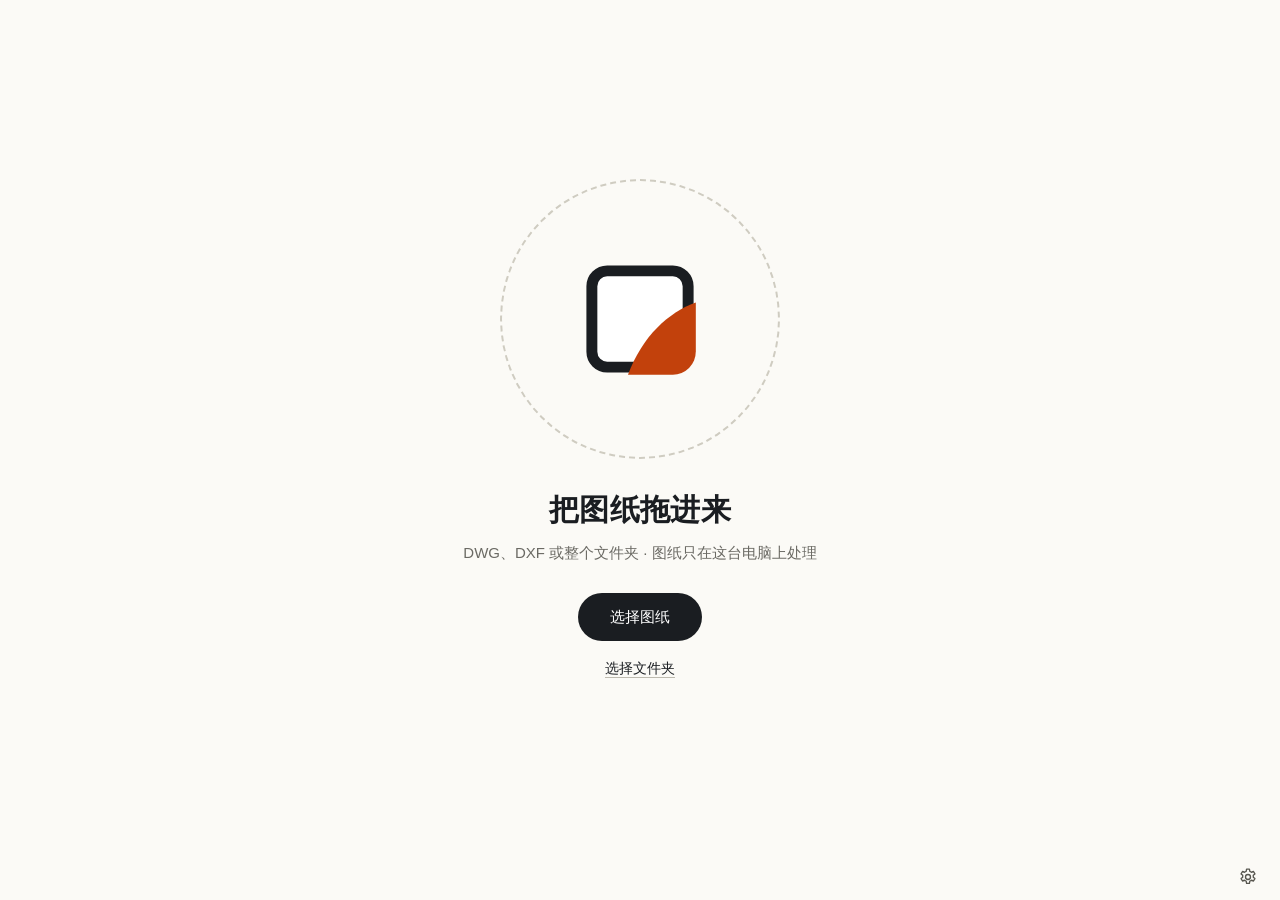
<file: desktop/ui/index.html>
<!doctype html>
<html lang="zh-CN">
<head>
<meta charset="utf-8">
<meta name="viewport" content="width=device-width, initial-scale=1">
<title>图隐 DrawVeil</title>
<link rel="icon" href="favicon.png">
<link rel="stylesheet" href="app.css">
</head>
<body class="plat-mac">
<header class="top pywebview-drag-region">
  <button type="button" class="ghost" id="b-back" hidden>‹ 返回</button>
  <div class="grow pywebview-drag-region"></div>
  <button type="button" class="iconbtn" id="b-theme" aria-label="切换到黑夜模式"></button>
</header>

<main>
  <!-- ① 拖入 -->
  <section class="view center" id="v-drop">
    <button type="button" class="ring" id="b-ring" aria-label="选择图纸"><svg viewBox="0 0 128 128" aria-hidden="true"><rect class="mk-sheet" x="20" y="20" width="88" height="88" rx="14" stroke-width="10"></rect><path d="M115 49 C 90 58, 66 80, 53 115 L94 115 A21 21 0 0 0 115 94 Z" class="mk-veil"></path></svg></button>
    <div class="stack">
      <h1>把图纸拖进来</h1>
      <p class="lead">DWG、DXF 或整个文件夹 · 图纸只在这台电脑上处理</p>
    </div>
    <div class="stack">
      <button type="button" class="pill" id="b-pick">选择图纸</button>
      <button type="button" class="link" id="b-pickdir">选择文件夹</button>
    </div>
  </section>

  <!-- 处理中 -->
  <section class="view center" id="v-busy" hidden>
    <div class="spin"><svg viewBox="0 0 128 128" aria-hidden="true"><rect class="mk-sheet" x="20" y="20" width="88" height="88" rx="14" stroke-width="10"></rect><path d="M115 49 C 90 58, 66 80, 53 115 L94 115 A21 21 0 0 0 115 94 Z" class="mk-veil"></path></svg></div>
    <div class="stack">
      <h1 id="busy-title">正在扫描</h1>
      <div class="busyline" id="busy-line" aria-live="polite"></div>
    </div>
  </section>

  <!-- ② 扫描结果 -->
  <section class="view scan" id="v-scan" hidden>
    <div class="stack">
      <div class="big" id="sc-total">0</div>
      <div style="font-size:17px" id="sc-sub"></div>
      <div class="muted" style="font-size:13px" id="sc-meta"></div>
    </div>
    <div class="bars" id="sc-bars"></div>
    <p class="warnline" id="sc-warn" hidden></p>
    <div class="stack">
      <button type="button" class="pill veil" id="b-apply">脱敏</button>
      <button type="button" class="link" id="b-review">逐项核对</button>
    </div>
  </section>

  <!-- ③ 逐项核对 -->
  <section class="view review" id="v-review" hidden>
    <div class="rvhead">
      <div><h1 id="rv-title">核对</h1><p>去掉勾就保留原文；点代号可以改</p></div>
      <label class="search"><svg width="14" height="14" viewBox="0 0 14 14" aria-hidden="true"><circle cx="6" cy="6" r="4.5" fill="none" stroke="currentColor" stroke-width="1.4"></circle><path d="M9.5 9.5 L13 13" stroke="currentColor" stroke-width="1.4" stroke-linecap="round"></path></svg><input type="search" id="rv-q" placeholder="搜索" aria-label="搜索敏感词"></label>
    </div>
    <nav class="tabs" id="rv-tabs" aria-label="按类别筛选"></nav>
    <div class="list" id="rv-list"></div>
    <div class="rvfoot">
      <span class="muted" style="font-size:13px" id="rv-sum"></span>
      <button type="button" class="pill veil" id="b-apply2">脱敏</button>
    </div>
  </section>

  <!-- ④ 完成 -->
  <section class="view done" id="v-done" hidden>
    <span id="dn-icon"></span>
    <div class="stack">
      <h1 id="dn-title"></h1>
      <p class="lead" id="dn-sub" style="font-size:14px"></p>
    </div>
    <div class="checks" id="dn-checks"></div>
    <ul class="issues" id="dn-issues" hidden></ul>
    <div class="stack">
      <button type="button" class="pill" id="b-show">在访达中显示</button>
      <div class="links"><button type="button" class="link" id="b-report">查看报告</button><button type="button" class="link" id="b-again">再处理一批</button></div>
    </div>
  </section>

  <!-- 设置 -->
  <section class="view settings" id="v-set" hidden></section>
</main>

<footer class="foot" id="foot"></footer>
<button type="button" class="iconbtn gear" id="b-gear" aria-label="设置" title="设置"><svg width="20" height="20" viewBox="0 0 24 24" aria-hidden="true"><path fill="none" stroke="currentColor" stroke-width="1.6" stroke-linejoin="round" d="M10.3 2.6h3.4l.5 2.6a7.4 7.4 0 0 1 1.9 1.1l2.5-.9 1.7 2.9-2 1.7a7.6 7.6 0 0 1 0 2.2l2 1.7-1.7 2.9-2.5-.9a7.4 7.4 0 0 1-1.9 1.1l-.5 2.6h-3.4l-.5-2.6a7.4 7.4 0 0 1-1.9-1.1l-2.5.9-1.7-2.9 2-1.7a7.6 7.6 0 0 1 0-2.2l-2-1.7 1.7-2.9 2.5.9a7.4 7.4 0 0 1 1.9-1.1z"></path><circle cx="12" cy="12" r="3" fill="none" stroke="currentColor" stroke-width="1.6"></circle></svg></button>
<div class="toast" id="toast" role="status" hidden></div>
<div class="modal" id="modal" hidden><div class="box" role="dialog" aria-modal="true" aria-labelledby="md-title"><h3 id="md-title"></h3><p id="md-text"></p><input class="field" id="md-input" hidden><div class="btns"><button type="button" class="btn" id="md-cancel">取消</button><button type="button" class="pill" style="height:34px;padding:0 18px;font-size:13px" id="md-ok">确定</button></div></div></div>
<script src="app.js"></script>
</body>
</html>
</file>
<file: desktop/ui/app.css>
/* 图隐 DrawVeil · 简洁版界面（桌面版与网页版共用） */
:root {
  --paper: #FBFAF6; --surface: #FFFFFF; --ink: #1A1D21; --ink2: #57564F; --muted: #6B6A64; --line: #E4E2DA; --line2: #EFEDE6;
  --border: #DEDBD1; --border2: #BDBAAF; --hover: #F0EEE7; --dash: #CFCCC1; --track: #ECEAE3; --switch-off: #D6D3C9;
  --veil: #C2410C; --veil-d: #9A3412; --veil-bg: #FFF8F3; --on-ink: #FFFFFF; --on-veil: #FFFFFF; --ink-hover: #000000;
  --ok: #15803D; --ok-bg: #E7F2EA; --warn: #92400E; --warn-ink: #6B4A06; --warn-bg: #FBF1DC; --warn-mark: #B45309; --bad: #B91C1C;
  --mk-sheet: #FFFFFF; --mk-line: #1A1D21; --mk-veil: #C2410C; --scrim: rgba(26,29,33,.28);
  --mono: 'SF Mono', ui-monospace, Menlo, 'Cascadia Mono', Consolas, monospace;
  color-scheme: light;
}
/* 黑夜模式：跟随系统，或由右上角按钮指定 */
@media (prefers-color-scheme: dark) { :root:not([data-theme="light"]) {
  --paper: #16181B; --surface: #202328; --ink: #F1F0EA; --ink2: #C9C7BF; --muted: #A09E96; --line: #2E3137; --line2: #262930;
  --border: #3A3E45; --border2: #5A5F68; --hover: #262A30; --dash: #4A4E55; --track: #2C2F35; --switch-off: #474B53;
  --veil: #E8833A; --veil-d: #F09A55; --veil-bg: #2A2019; --on-ink: #16181B; --on-veil: #16181B; --ink-hover: #FFFFFF;
  --ok: #4ADE80; --ok-bg: #1B2E22; --warn: #F2B65A; --warn-ink: #F2C77A; --warn-bg: #2E2618; --warn-mark: #F2B65A; --bad: #F87171;
  --mk-sheet: #22262B; --mk-line: #F3F4F1; --mk-veil: #E8833A; --scrim: rgba(0,0,0,.55);
  color-scheme: dark;
} }
:root[data-theme="dark"] {
  --paper: #16181B; --surface: #202328; --ink: #F1F0EA; --ink2: #C9C7BF; --muted: #A09E96; --line: #2E3137; --line2: #262930;
  --border: #3A3E45; --border2: #5A5F68; --hover: #262A30; --dash: #4A4E55; --track: #2C2F35; --switch-off: #474B53;
  --veil: #E8833A; --veil-d: #F09A55; --veil-bg: #2A2019; --on-ink: #16181B; --on-veil: #16181B; --ink-hover: #FFFFFF;
  --ok: #4ADE80; --ok-bg: #1B2E22; --warn: #F2B65A; --warn-ink: #F2C77A; --warn-bg: #2E2618; --warn-mark: #F2B65A; --bad: #F87171;
  --mk-sheet: #22262B; --mk-line: #F3F4F1; --mk-veil: #E8833A; --scrim: rgba(0,0,0,.55);
  color-scheme: dark;
}
.mk-sheet { fill: var(--mk-sheet); stroke: var(--mk-line); }
.mk-veil { fill: var(--mk-veil); }
.ic-ok-bg { fill: var(--ok-bg); } .ic-ok { stroke: var(--ok); }
.ic-warn-bg { fill: var(--warn-bg); } .ic-warn { stroke: var(--warn-mark); }
* { box-sizing: border-box; }
html, body { height: 100%; }
body {
  margin: 0; background: var(--paper); color: var(--ink);
  font: 14px/1.5 -apple-system, BlinkMacSystemFont, 'PingFang SC', 'Hiragino Sans GB', 'Segoe UI', 'Microsoft YaHei', sans-serif;
  display: flex; flex-direction: column; overflow: hidden; -webkit-font-smoothing: antialiased; user-select: none;
}
body.plat-win { font-family: 'Segoe UI', 'Microsoft YaHei', sans-serif; }
button, input, select, textarea { font: inherit; color: inherit; }
button { cursor: pointer; }
button:disabled { cursor: default; opacity: .45; }
:focus-visible { outline: 2px solid var(--veil); outline-offset: 2px; }
[hidden] { display: none !important; }
.mono { font-family: var(--mono); }
.muted { color: var(--muted); }

/* 顶栏 */
.top { height: 52px; flex: none; display: flex; align-items: center; gap: 4px; padding: 0 12px 0 16px; }
.top .grow { flex: 1; align-self: stretch; }
.ghost { height: 36px; padding: 0 10px; border: 0; border-radius: 8px; background: transparent; color: var(--ink2); font-size: 13px; }
.ghost:hover { background: var(--hover); }
.iconbtn { width: 40px; height: 40px; border: 0; border-radius: 10px; background: transparent; color: var(--ink2); display: inline-flex; align-items: center; justify-content: center; }
.iconbtn:hover { background: var(--hover); }
.brand { display: flex; align-items: center; gap: 8px; font-weight: 600; font-size: 14px; }

/* 视图 */
main { flex: 1; min-height: 0; position: relative; display: flex; flex-direction: column; }
.view { flex: 1; min-height: 0; display: flex; flex-direction: column; align-items: center; }
.center { justify-content: center; gap: 28px; padding: 0 24px 40px; text-align: center; }
.stack { display: flex; flex-direction: column; align-items: center; gap: 10px; }
h1 { margin: 0; font-size: 30px; font-weight: 600; letter-spacing: .3px; }
.lead { margin: 0; font-size: 15px; color: var(--muted); }
.big { font-size: 72px; font-weight: 600; line-height: 1; letter-spacing: -1px; font-variant-numeric: tabular-nums; }

/* 按钮 */
.pill { height: 48px; padding: 0 32px; border: 0; border-radius: 24px; background: var(--ink); color: var(--on-ink); font-size: 15px; font-weight: 500; }
.pill:hover:not(:disabled) { background: var(--ink-hover); }
.pill.veil { background: var(--veil); color: var(--on-veil); }
.pill.veil:hover:not(:disabled) { background: var(--veil-d); }
.link { height: 36px; padding: 0 12px; border: 0; background: transparent; font-size: 14px; text-decoration: underline; text-underline-offset: 4px; text-decoration-color: var(--border2); }
.link:hover { text-decoration-color: var(--ink); }
.links { display: flex; gap: 4px; justify-content: center; flex-wrap: wrap; }
.btn { height: 34px; padding: 0 14px; border: 1px solid var(--border); border-radius: 17px; background: var(--surface); font-size: 13px; white-space: nowrap; }
.btn:hover { border-color: var(--border2); }

/* ① 拖入 */
.ring { width: 280px; height: 280px; border-radius: 50%; border: 2px dashed var(--dash); display: flex; align-items: center; justify-content: center; background: transparent; padding: 0; transition: border-color .15s, background .15s, transform .15s; }
.ring:hover, body.dragging .ring { border-color: var(--veil); background: var(--veil-bg); }
body.dragging .ring { transform: scale(1.03); }
.ring svg { width: 140px; height: 140px; }

/* 处理中 */
.spin { width: 180px; height: 180px; position: relative; display: flex; align-items: center; justify-content: center; }
.spin::before { content: ''; position: absolute; inset: 0; border-radius: 50%; border: 3px solid var(--track); border-top-color: var(--veil); animation: rot 1.1s linear infinite; }
.spin svg { width: 90px; height: 90px; }
@keyframes rot { to { transform: rotate(360deg); } }
.busyline { font-family: var(--mono); font-size: 12px; color: var(--muted); max-width: 560px; white-space: nowrap; overflow: hidden; text-overflow: ellipsis; min-height: 18px; }

/* ② 扫描结果 */
.scan { justify-content: flex-start; padding: 40px 24px 0; gap: 32px; overflow: auto; }
.bars { width: min(560px, 100%); display: flex; flex-direction: column; gap: 14px; }
.bar { display: grid; grid-template-columns: 150px 1fr 96px; align-items: center; gap: 16px; text-align: left; }
.bar .tr { height: 8px; background: var(--track); border-radius: 4px; overflow: hidden; }
.bar .tr i { display: block; height: 100%; background: var(--ink); border-radius: 4px; }
.bar .n { text-align: right; font-family: var(--mono); font-variant-numeric: tabular-nums; }
.bar .hint { font-size: 13px; color: var(--muted); }
.sep { height: 1px; background: var(--line); margin: 2px 0; }
.warnline { font-size: 13px; color: var(--warn); max-width: 560px; text-align: center; margin: 0; }

/* ③ 核对 */
.review { align-items: stretch; width: min(760px, calc(100% - 48px)); margin: 0 auto; }
.rvhead { display: flex; align-items: flex-end; justify-content: space-between; gap: 16px; padding: 10px 0 16px; }
.rvhead h1 { font-size: 24px; }
.rvhead p { margin: 6px 0 0; font-size: 13px; color: var(--muted); }
.search { display: flex; align-items: center; gap: 8px; height: 36px; padding: 0 12px; border: 1px solid var(--border); border-radius: 18px; background: var(--surface); color: var(--muted); }
.search input { border: 0; outline: none; background: transparent; width: 160px; font-size: 13px; color: var(--ink); }
.tabs { display: flex; gap: 22px; border-bottom: 1px solid var(--line); overflow-x: auto; flex: none; }
.tabs button { height: 38px; padding: 0; border: 0; border-bottom: 2px solid transparent; background: transparent; color: var(--ink2); white-space: nowrap; }
.tabs button[aria-pressed="true"] { border-bottom-color: var(--ink); color: var(--ink); font-weight: 600; }
.list { flex: 1; overflow: auto; min-height: 0; }
.row { display: grid; grid-template-columns: 28px minmax(0, 1fr) 140px 210px; align-items: center; min-height: 46px; border-bottom: 1px solid var(--line2); }
.row input[type=checkbox] { width: 16px; height: 16px; margin: 0; accent-color: var(--veil); }
.row .t { font-weight: 500; overflow: hidden; text-overflow: ellipsis; white-space: nowrap; padding-right: 12px; user-select: text; }
.row .t small { font-weight: 400; color: var(--warn); font-size: 12px; margin-left: 6px; }
.row .code { display: flex; align-items: center; gap: 2px; color: var(--veil); font-family: var(--mono); }
.row .code input { width: 112px; border: 1px solid transparent; border-radius: 6px; background: transparent; padding: 3px 6px; font-family: var(--mono); color: var(--veil); font-size: 13px; }
.row .code input:hover, .row .code input:focus { border-color: var(--border); background: var(--surface); outline: none; }
.row .why { font-size: 12px; color: var(--muted); text-align: right; white-space: nowrap; overflow: hidden; text-overflow: ellipsis; }
.row.off .t, .row.off .code, .row.off .code input { color: var(--muted); font-weight: 400; }
.empty { padding: 60px 0; text-align: center; color: var(--muted); }
.rvfoot { height: 76px; flex: none; border-top: 1px solid var(--line); display: flex; align-items: center; justify-content: space-between; gap: 16px; }

/* ④ 完成 */
.done { justify-content: flex-start; padding: 36px 24px 0; gap: 28px; overflow: auto; }
.checks { width: min(480px, 100%); display: flex; flex-direction: column; gap: 12px; font-family: var(--mono); font-size: 14px; text-align: left; }
.checks div { display: flex; justify-content: space-between; gap: 16px; }
.checks .g { color: var(--ok); }
.checks .w { color: var(--warn); }
.checks .b { color: var(--bad); }
.issues { width: min(560px, 100%); margin: -8px 0 0; padding: 12px 16px; list-style: none; background: var(--warn-bg); border-radius: 12px; font-size: 13px; color: var(--warn-ink); text-align: left; display: flex; flex-direction: column; gap: 6px; user-select: text; }

/* 设置 */
.settings { align-items: stretch; width: min(640px, calc(100% - 48px)); margin: 0 auto; overflow: auto; padding: 4px 0 40px; gap: 24px; }
.settings h1 { font-size: 24px; }
.settings h2 { margin: 0 0 10px; font-size: 12px; font-weight: 600; color: var(--muted); letter-spacing: 1px; }
.presets { display: grid; grid-template-columns: repeat(3, 1fr); gap: 8px; }
.presets button { min-height: 64px; border: 1px solid var(--border); border-radius: 12px; background: transparent; text-align: left; padding: 10px 16px; }
.presets button[aria-pressed="true"] { border: 1.5px solid var(--ink); background: var(--surface); }
.presets b { display: block; font-size: 14px; font-weight: 600; }
.presets span { display: block; font-size: 12px; color: var(--muted); margin-top: 3px; }
.rows { border-top: 1px solid var(--line); }
.srow { display: flex; align-items: center; justify-content: space-between; gap: 16px; min-height: 54px; padding: 8px 0; border-bottom: 1px solid var(--line2); }
.srow .l { font-size: 14px; min-width: 0; }
.srow .l small { display: block; font-size: 12px; color: var(--muted); margin-top: 2px; word-break: break-all; user-select: text; }
.srow .r { display: flex; align-items: center; gap: 8px; flex: none; }
.srow select { height: 34px; border: 1px solid var(--border); border-radius: 8px; background: var(--surface); padding: 0 8px; font-size: 13px; }
.switch { appearance: none; -webkit-appearance: none; width: 40px; height: 24px; border-radius: 12px; background: var(--switch-off); position: relative; margin: 0; cursor: pointer; transition: background .15s; flex: none; }
.switch::after { content: ''; position: absolute; top: 3px; left: 3px; width: 18px; height: 18px; border-radius: 50%; background: #FFFFFF; box-shadow: 0 1px 2px rgba(0,0,0,.2); transition: left .15s; }
.switch:checked { background: var(--veil); }
.switch:checked::after { left: 19px; }
.switch:disabled { opacity: .4; cursor: default; }
.dot { color: var(--ok); }
.dot.bad { color: var(--bad); }
.dot.warn { color: var(--warn-mark); }
details { border-bottom: 1px solid var(--line2); }
summary { min-height: 54px; display: flex; align-items: center; justify-content: space-between; cursor: pointer; list-style: none; font-size: 14px; }
summary::-webkit-details-marker { display: none; }
summary::after { content: '›'; color: var(--muted); font-size: 18px; transition: transform .15s; }
details[open] summary::after { transform: rotate(90deg); }
.dbody { padding: 0 0 18px; display: flex; flex-direction: column; gap: 10px; }
.opt { display: flex; gap: 10px; align-items: flex-start; font-size: 13px; padding: 3px 0; cursor: pointer; }
.opt input { accent-color: var(--veil); margin: 3px 0 0; }
.optgroup { font-size: 12px; color: var(--muted); margin-top: 6px; }
textarea, .field { width: 100%; border: 1px solid var(--border); border-radius: 8px; background: var(--surface); padding: 8px 10px; font-size: 13px; }
textarea { min-height: 84px; resize: vertical; font-family: var(--mono); user-select: text; }
.codes { display: grid; grid-template-columns: 1fr 1fr; gap: 8px 14px; }
.codes label { display: flex; flex-direction: column; gap: 4px; font-size: 12px; color: var(--muted); }

/* 底栏 */
.foot { position: relative; min-height: 46px; flex: none; display: flex; align-items: center; justify-content: center; flex-wrap: wrap; gap: 4px 10px; padding: 0 16px; font-family: var(--mono); font-size: 12px; color: var(--muted); text-align: center; }
.foot .s { color: var(--dash); }
.foot button { border: 0; background: transparent; color: inherit; font: inherit; padding: 4px 2px; }
.foot button:hover { color: var(--ink); text-decoration: underline; }

.gear { position: fixed; right: 12px; bottom: 3px; z-index: 5; }
.foot { padding: 0 64px; }

/* 提示与对话框 */
.toast { position: fixed; left: 50%; bottom: 58px; transform: translateX(-50%); background: var(--ink); color: var(--on-ink); padding: 10px 18px; border-radius: 20px; font-size: 13px; box-shadow: 0 6px 24px rgba(0,0,0,.15); z-index: 20; max-width: 80vw; }
.modal { position: fixed; inset: 0; background: var(--scrim); display: flex; align-items: center; justify-content: center; z-index: 30; }
.modal .box { width: min(420px, 90vw); background: var(--surface); border-radius: 16px; padding: 22px; display: flex; flex-direction: column; gap: 14px; box-shadow: 0 20px 60px rgba(0,0,0,.2); }
.modal .box h3 { margin: 0; font-size: 16px; }
.modal .box p { margin: 0; color: var(--ink2); font-size: 13px; }
.modal .box .btns { display: flex; justify-content: flex-end; gap: 8px; }

@media (max-width: 720px) {
  h1 { font-size: 24px; }
  .big { font-size: 56px; }
  .ring { width: 220px; height: 220px; }
  .bar { grid-template-columns: 110px 1fr 70px; gap: 10px; }
  .row { grid-template-columns: 28px minmax(0, 1fr) 120px; }
  .row .why { display: none; }
  .presets { grid-template-columns: 1fr; }
  .rvhead { flex-direction: column; align-items: stretch; }
  .search input { width: 100%; }
}
</file>
